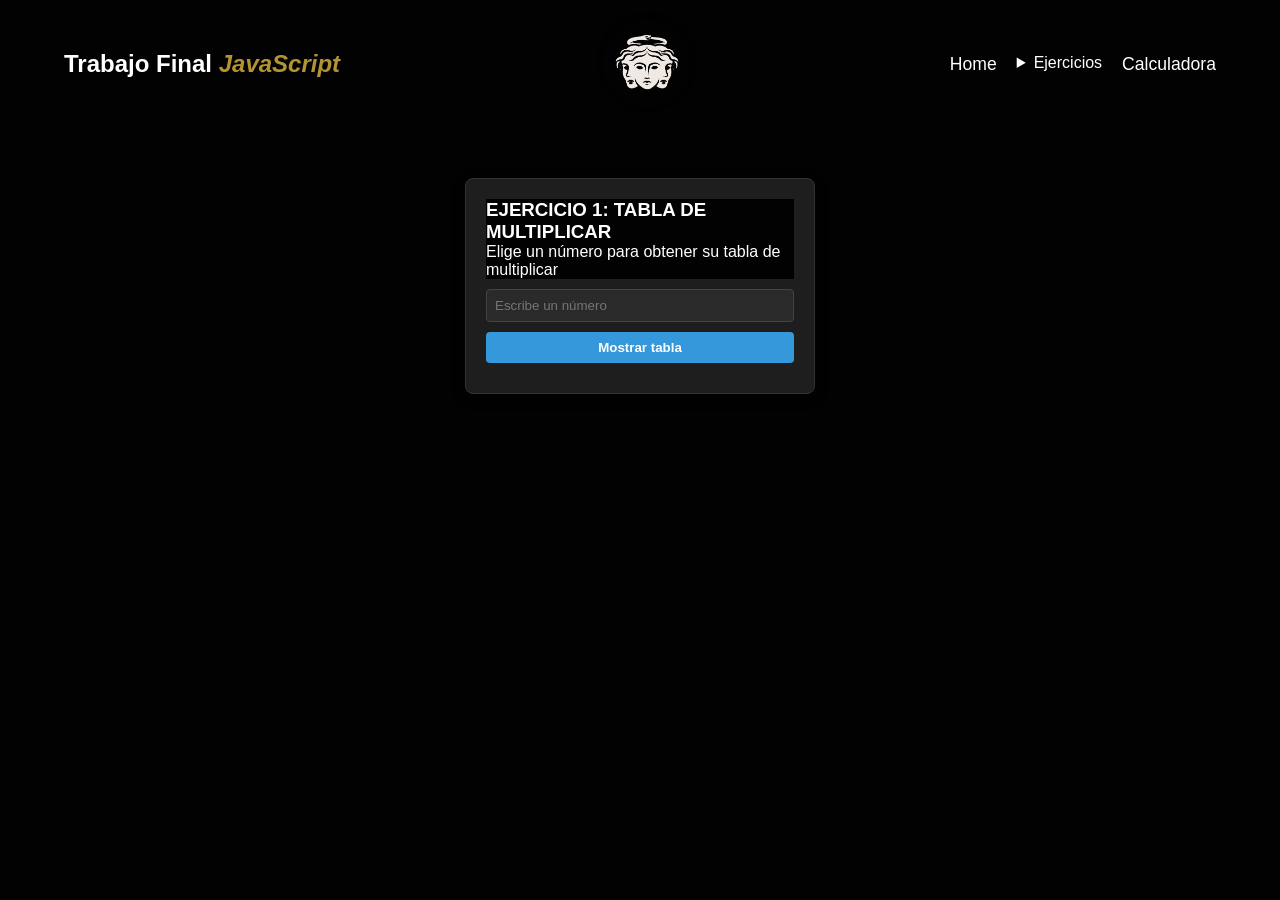
<file: TrabajoJavaScript/Eje01-TablasMultiplicar/HTML/index.html>
<!DOCTYPE html>
<html lang="en">

<head>
    <meta charset="UTF-8">
    <meta name="viewport" content="width=device-width, initial-scale=1.0">
    <title>Ejercicio 01</title>
    <link rel="stylesheet" href="../../CSS-DEFAULT/default.css">
</head>

<body>
    <!-- Parte por defecto de todas las paginas -->
    <!--Texto y logo de  la pagina-->
    <div class="header">
        <h2 class="text-logo">Trabajo Final <i style="color:#efc443c0;">JavaScript</i></h2>
        <div class="logo">

            <a href="#container">
                <img src="../../IMGS/logopage.png" alt="Logo" class="imgLogo">
            </a>

        </div>
        <!-- MENU DE LA PAGINA-->
        <nav>
            <ul>
                <li> <a href="../../main/HTML/index.html"> Home </a> </li>
                <!--   <li> <a href="../../MAIN/HTML/index.html#content"  >      Ejercicios    </a> </li> -->
                <details>
                    <summary>Ejercicios</summary>
                    <ul>
                        <li><a href="../../Eje01-TablasMultiplicar/HTML/index.html"> Eje01 </a> </li>
                        <li><a href="../../Eje02-SimuladorDados/HTML/index.html"> Eje02 </a> </li>
                        <li><a href="../../Eje03-AdivinarNumero/HTML/index.html"> Eje03 </a> </li>
                        <li><a href="../../Eje04-ListaTareas/HTML/index.html"> Eje04 </a> </li>
                    </ul>

                </details>
                <li> <a href="../../Eje06-Calculadora/index.html"> Calculadora </a> </li>
            </ul>
        </nav>
    </div>
    <!-------------------------------------------->
    <!--              Ejercicio                 -->
    <!-------------------------------------------->
    <div class="contenedor">
        <h3>EJERCICIO 1: TABLA DE MULTIPLICAR</h3>
        <p>Elige un número para obtener su tabla de multiplicar</p>
        <input type="number" id="num" min="1" max="10" placeholder="Escribe un número">
        <button onclick="tabla()">Mostrar tabla</button>
        <div id="res1"></div>
    </div>



    <script src="../JS/script.js"></script>
</body>

</html>
</file>
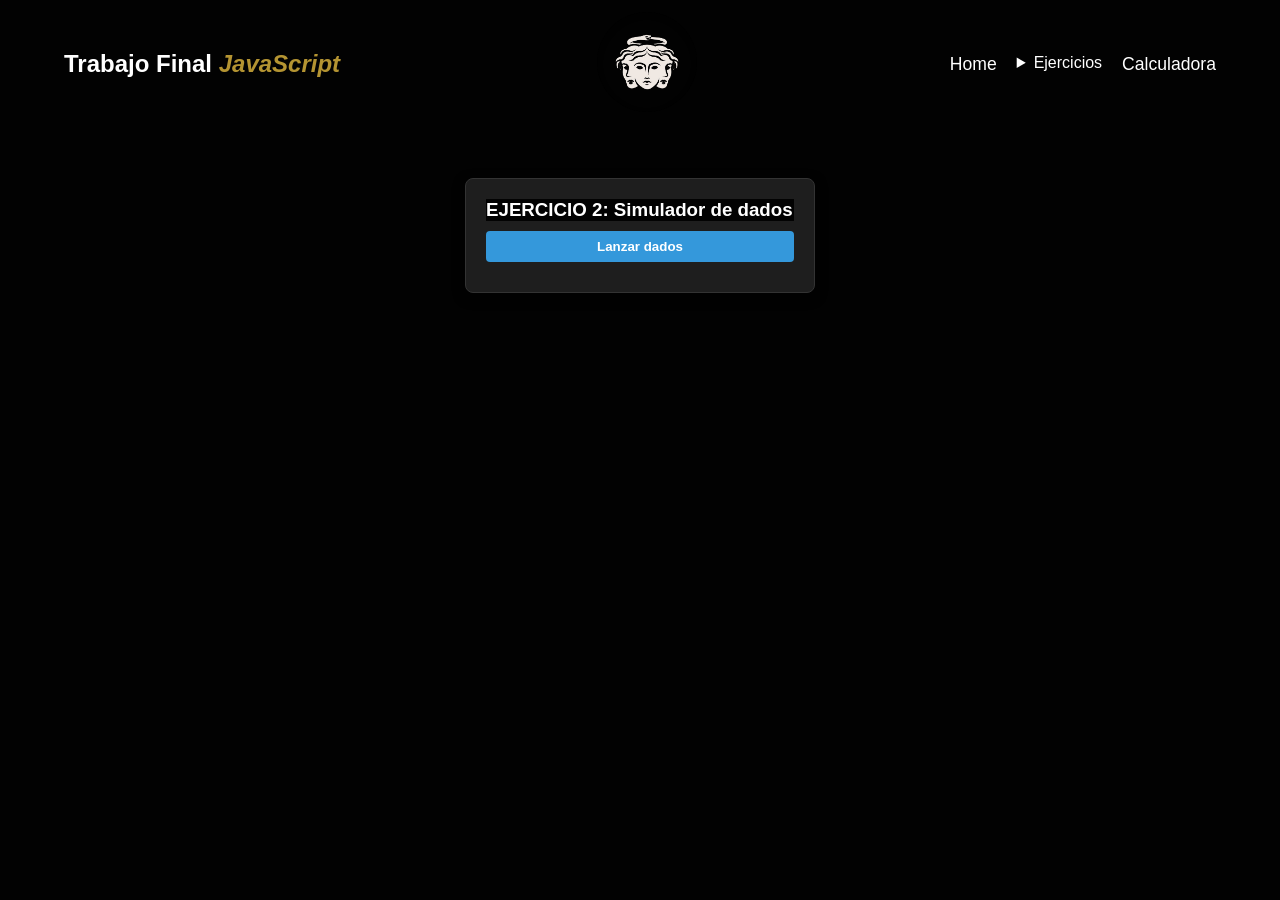
<file: TrabajoJavaScript/Eje02-SimuladorDados/HTML/index.html>
<!DOCTYPE html>
<html lang="en">

<head>
    <meta charset="UTF-8">
    <meta name="viewport" content="width=device-width, initial-scale=1.0">
    <title>Ejercicio 02</title>
    <link rel="stylesheet" href="../../CSS-DEFAULT/default.css">
</head>

<body>
    <!-- Parte por defecto de todas las paginas -->
    <!--Texto y logo de  la pagina-->
    <div class="header">
        <h2 class="text-logo">Trabajo Final <i style="color:#efc443c0;">JavaScript</i> </h2>
        <div class="logo">

            <a href="#container">
                <img src="../../IMGS/logopage.png" alt="Logo" class="imgLogo">
            </a>

        </div>
        <!-- MENU DE LA PAGINA-->
        <nav>
            <ul>
                <li> <a href="../../main/HTML/index.html"> Home </a> </li>
                <!--   <li> <a href="../../MAIN/HTML/index.html#content"  >      Ejercicios    </a> </li> -->
                <details>
                    <summary>Ejercicios</summary>
                    <ul>
                        <li><a href="../../Eje01-TablasMultiplicar/HTML/index.html"> Eje01 </a> </li>
                        <li><a href="../../Eje02-SimuladorDados/HTML/index.html"> Eje02 </a> </li>
                        <li><a href="../../Eje03-AdivinarNumero/HTML/index.html"> Eje03 </a> </li>
                        <li><a href="../../Eje04-ListaTareas/HTML/index.html"> Eje04 </a> </li>
                    </ul>

                </details>
                <li> <a href="../../Eje06-Calculadora/index.html"> Calculadora </a> </li>
            </ul>
        </nav>
    </div>

    <!-- EJERCICIO-->
    <div class="contenedor">
        <h3>EJERCICIO 2: Simulador de dados</h3>
        <button onclick="dados()">Lanzar dados</button>
        <div id="res2"></div>
    </div>
    <script src="../JS/script.js"></script>
</body>

</html>
</file>
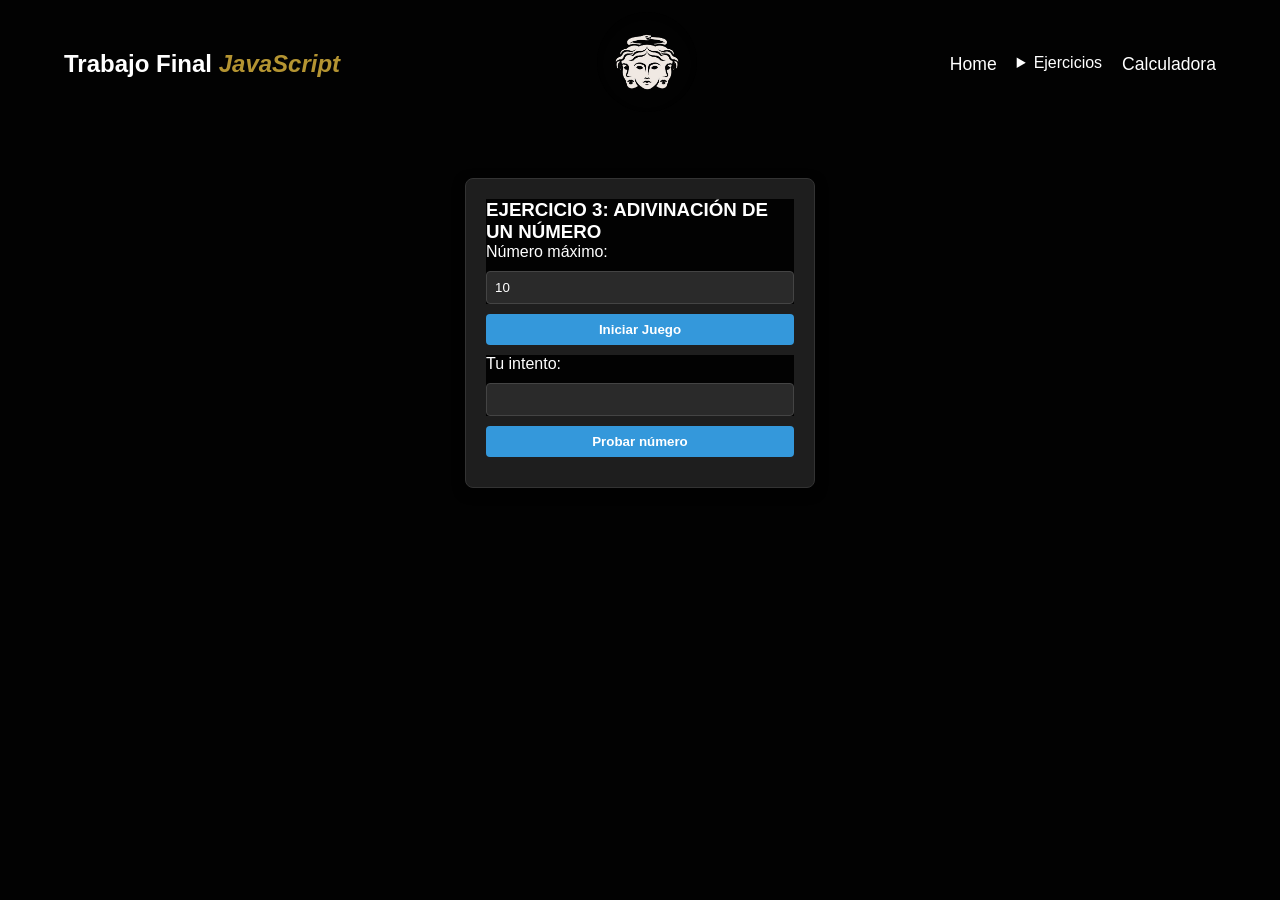
<file: TrabajoJavaScript/Eje03-AdivinarNumero/HTML/index.html>
<!DOCTYPE html>
<html lang="en">

<head>
    <meta charset="UTF-8">
    <meta name="viewport" content="width=device-width, initial-scale=1.0">
    <title>Ejercicio 03</title>
    <link rel="stylesheet" href="../../CSS-DEFAULT/default.css">
</head>

<body>
    <!-- Parte por defecto de todas las paginas -->
    <!--Texto y logo de  la pagina-->
    <div class="header">
        <h2 class="text-logo">Trabajo Final <i style="color:#efc443c0;">JavaScript</i> </h2>
        <div class="logo">

            <a href="#container">
                <img src="../../IMGS/logopage.png" alt="Logo" class="imgLogo">
            </a>

        </div>
        <!-- MENU DE LA PAGINA-->
        <nav>
            <ul>
                <li> <a href="../../main/HTML/index.html"> Home </a> </li>
                <!--   <li> <a href="../../MAIN/HTML/index.html#content"  >      Ejercicios    </a> </li> -->
                <details>
                    <summary>Ejercicios</summary>
                    <ul>
                        <li><a href="../../Eje01-TablasMultiplicar/HTML/index.html"> Eje01 </a> </li>
                        <li><a href="../../Eje02-SimuladorDados/HTML/index.html"> Eje02 </a> </li>
                        <li><a href="../../Eje03-AdivinarNumero/HTML/index.html"> Eje03 </a> </li>
                        <li><a href="../../Eje04-ListaTareas/HTML/index.html"> Eje04 </a> </li>
                    </ul>

                </details>
                <li> <a href="../../Eje06-Calculadora/index.html"> Calculadora </a> </li>
            </ul>
        </nav>
    </div>
    
    <!-- EJERCICIO 3-->
    <div class="contenedor">
        <h3>EJERCICIO 3: ADIVINACIÓN DE UN NÚMERO</h3>
        <p>Número máximo: <input type="number" id="max" value="10"></p>
        <button onclick="comenzar()">Iniciar Juego</button>
        <p>Tu intento: <input type="number" id="intento"></p>
        <button onclick="adivinar()">Probar número</button>
        <p id="res3"></p>
    </div>
    <script src="../JS/script.js"></script>
</body>

</html>
</file>
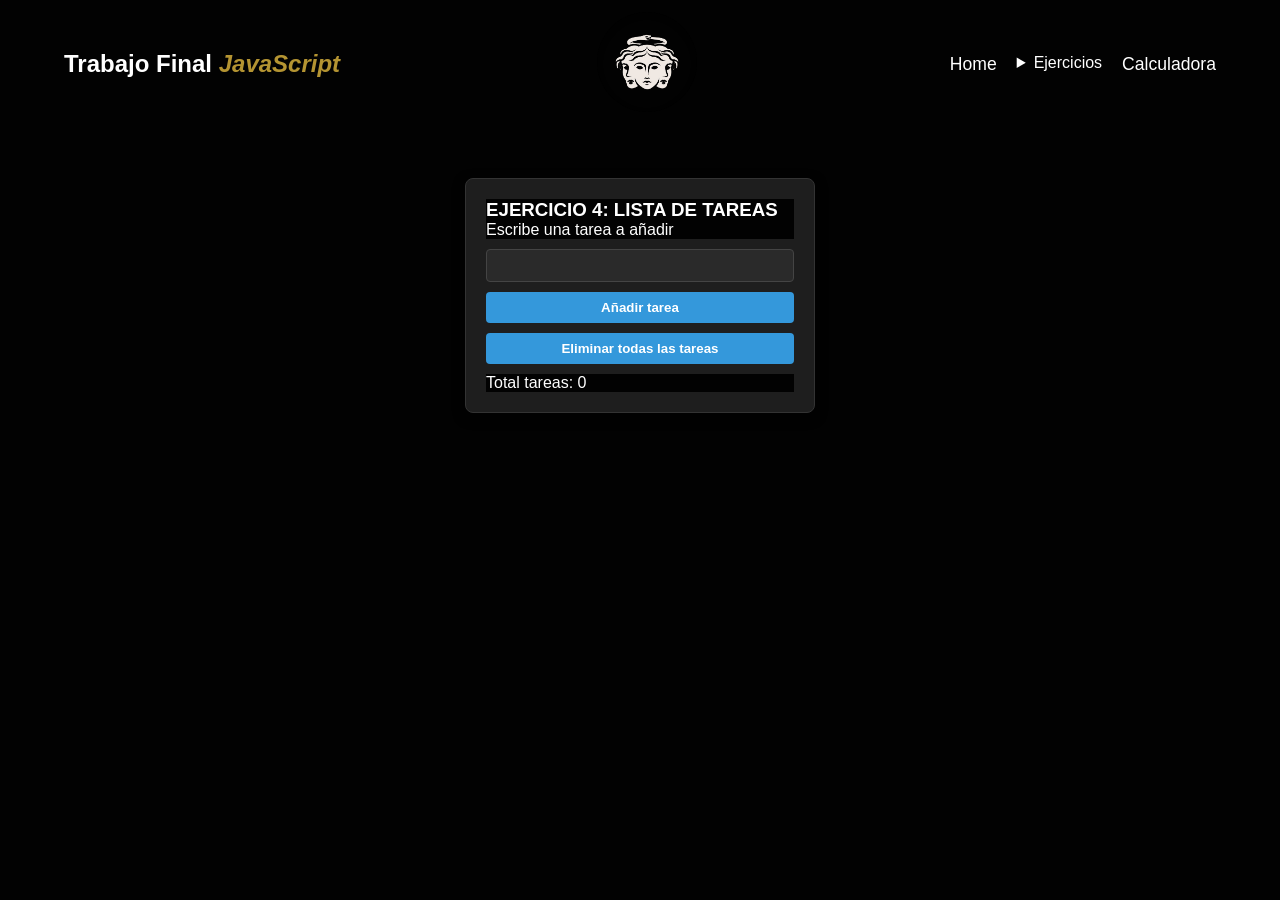
<file: TrabajoJavaScript/Eje04-ListaTareas/HTML/index.html>
<!DOCTYPE html>
<html lang="en">

<head>
    <meta charset="UTF-8">
    <meta name="viewport" content="width=device-width, initial-scale=1.0">
    <title>Ejercicio 04</title>
    <link rel="stylesheet" href="../../CSS-DEFAULT/default.css">
</head>

<body>
    <!-- Parte por defecto de todas las paginas -->
    <!--Texto y logo de  la pagina-->
    <div class="header">
        <h2 class="text-logo">Trabajo Final <i style="color:#efc443c0;">JavaScript</i> </h2>
        <div class="logo">

            <a href="#container">
                <img src="../../IMGS/logopage.png" alt="Logo" class="imgLogo">
            </a>

        </div>
        <!-- MENU DE LA PAGINA-->
        <nav>
            <ul>
                <li> <a href="../../main/HTML/index.html"> Home </a> </li>
                <!--   <li> <a href="../../MAIN/HTML/index.html#content"  >      Ejercicios    </a> </li> -->
                <details>
                    <summary>Ejercicios</summary>
                    <ul>
                        <li><a href="../../Eje01-TablasMultiplicar/HTML/index.html"> Eje01 </a> </li>
                        <li><a href="../../Eje02-SimuladorDados/HTML/index.html"> Eje02 </a> </li>
                        <li><a href="../../Eje03-AdivinarNumero/HTML/index.html"> Eje03 </a> </li>
                        <li><a href="../../Eje04-ListaTareas/HTML/index.html"> Eje04 </a> </li>
                    </ul>

                </details>
                <li> <a href="../../Eje06-Calculadora/index.html"> Calculadora </a> </li>
            </ul>
        </nav>
    </div>

    <!-- EJERCICIO 4-->
    <div class="contenedor">
        <h3>EJERCICIO 4: LISTA DE TAREAS</h3>
        <p>Escribe una tarea a añadir</p>
        <input type="text" id="tarea">
        <button onclick="agregar()">Añadir tarea</button>
        <button onclick="borrar()" style="background: #dc3545;">Eliminar todas las tareas</button>
        <p>Total tareas: <span id="total">0</span></p>
        <ul id="lista"></ul>
    </div>
    <script src="../JS/script.js"></script>
</body>

</html>
</file>
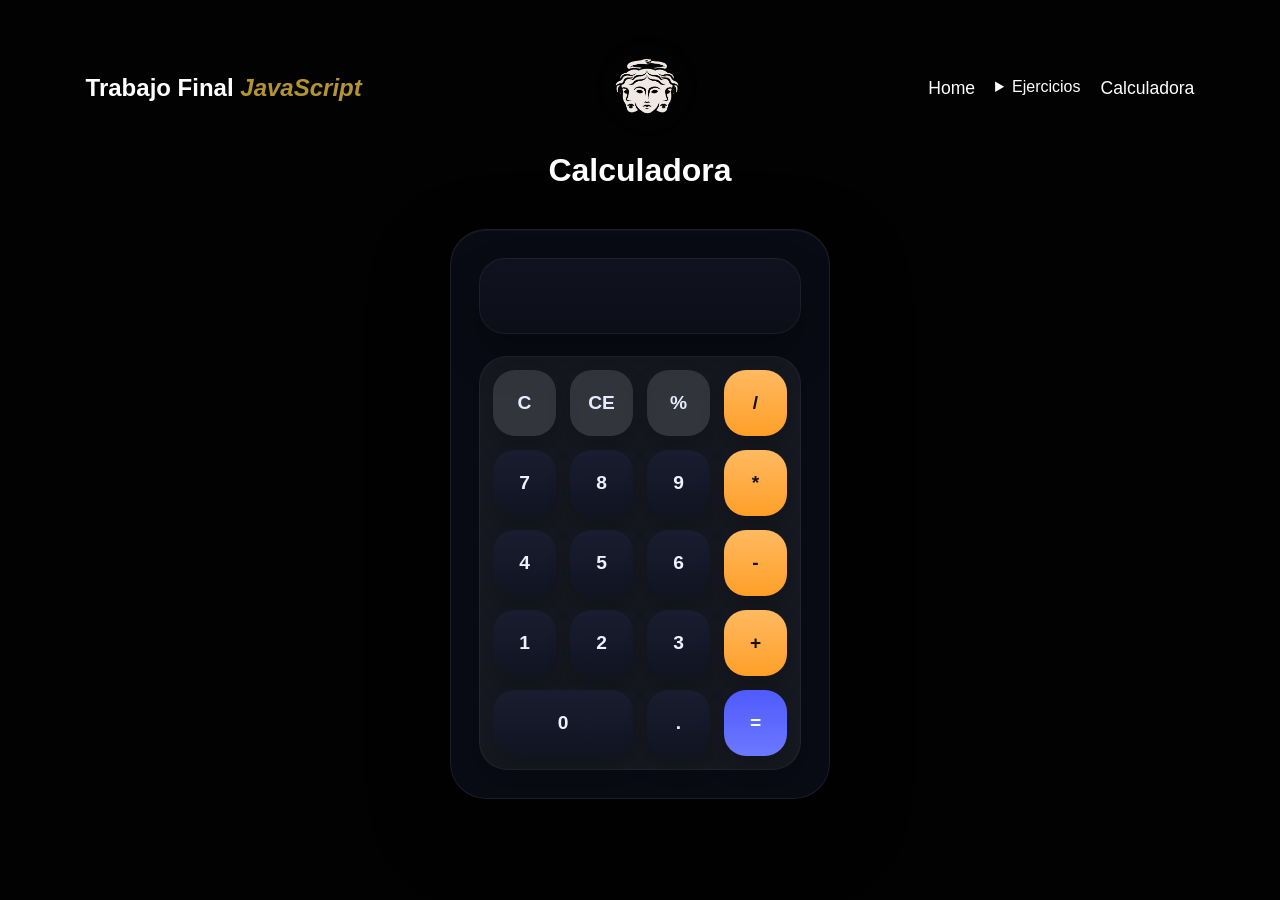
<file: TrabajoJavaScript/Eje06-Calculadora/HTML/index.html>
<!DOCTYPE html>
<html lang="en">
<head>
    <meta charset="UTF-8">
    <meta name="viewport" content="width=device-width, initial-scale=1.0">
    <title>Calculadora</title>
    <link rel="stylesheet" href="../../CSS-DEFAULT/default.css">
</head>
<body>
      <!-- Parte por defecto de todas las paginas -->
        <!--Texto y logo de  la pagina-->
    <div class="header">
        <h2 class="text-logo">Trabajo Final <i style="color:#efc443c0;">JavaScript</i>  </h2>
        <div class="logo">

            <a href="#container">
                <img src="../../IMGS/logopage.png" alt="Logo" class="imgLogo" >
            </a>

        </div>
        <!-- MENU DE LA PAGINA-->
        <nav>
            <ul>
                <li> <a href="../../main/HTML/index.html"> Home </a> </li>
             <!--   <li> <a href="../../MAIN/HTML/index.html#content"  >      Ejercicios    </a> </li> -->
                <details>
                    <summary>Ejercicios</summary>
                    <ul>
                        <li><a href="../../Eje01-TablasMultiplicar/HTML/index.html">   Eje01    </a> </li>
                        <li><a href="../../Eje02-SimuladorDados/HTML/index.html">      Eje02    </a> </li>
                        <li><a href="../../Eje03-AdivinarNumero/HTML/index.html">      Eje03    </a> </li>
                        <li><a href="../../Eje04-ListaTareas/HTML/index.html">         Eje04    </a> </li>
                    </ul>

                </details>
                <li> <a href="../../Eje06-Calculadora/index.html"  >      Calculadora   </a> </li>
            </ul>
        </nav>
    </div>
  <!-------------------------------------------->
  <!--              Calculadora               -->
  <!-------------------------------------------->
  <div class="nombre" style="align-items: center;justify-content: center; display: flex; height: 100%; color: white;">
            <h1>Calculadora</h1>
        </div>
    <div class="Eje06-Calculadora">
        <input type="text" id="pantalla" >
        <div class="container" id="botones"></div>
    
    </div>

    <style>
        body {
            background: transparent !important;
            color: #f4f7ff;
            font-family: -apple-system, BlinkMacSystemFont, "Segoe UI", sans-serif;
            min-height: 100vh;
            margin: 0;
            padding: 24px;
        }

        .Eje06-Calculadora {
            margin: 40px auto;
            max-width: 380px;
            padding: 28px;
            border-radius: 36px;
            background: rgba(9, 12, 22, 0.92) !important;
            border: 1px solid rgba(255, 255, 255, 0.08);
            box-shadow: 0 30px 80px rgba(0, 0, 0, 0.35), inset 0 1px 0 rgba(255, 255, 255, 0.04);
            backdrop-filter: blur(18px);
        }

        .Eje06-Calculadora .nombre {
            margin-bottom: 12px;
        }

        .Eje06-Calculadora h1 {
            margin: 0 0 20px;
            font-size: 2rem;
            letter-spacing: -0.03em;
            text-align: center;
            color: #f8f9ff;
        }

        #pantalla {
            width: 100%;
            border: none;
            border-radius: 26px;
            padding: 18px 22px;
            font-size: 2.2rem;
            color: #f8f9ff;
            background: linear-gradient(180deg, rgba(16, 18, 32, 0.96), rgba(12, 14, 24, 0.96));
            box-shadow: inset 0 0 0 1px rgba(255, 255, 255, 0.06), 0 22px 40px rgba(0, 0, 0, 0.26);
            text-align: right;
            margin-bottom: 22px;
        }

        #pantalla:focus {
            outline: none;
            box-shadow: inset 0 0 0 1px rgba(255, 255, 255, 0.08), 0 0 0 3px rgba(79, 91, 251, 0.35);
        }

        .container {
            display: grid;
            grid-template-columns: repeat(4, minmax(0, 1fr));
            gap: 14px;
            padding: 14px;
            border-radius: 28px;
            background: rgba(255, 255, 255, 0.06) !important;
            box-shadow: inset 0 0 0 1px rgba(255, 255, 255, 0.05);
        }

        .container button {
            border: none;
            border-radius: 22px;
            min-height: 66px;
            font-size: 1.2rem;
            font-weight: 600;
            color: #eef1ff;
            background: linear-gradient(180deg, #191d2f, #111421) !important;
            box-shadow: 0 12px 22px rgba(0, 0, 0, 0.22);
            transition: transform 0.18s ease, box-shadow 0.18s ease, background 0.18s ease;
            cursor: pointer;
        }

        .container button:hover {
            transform: translateY(-1px);
            box-shadow: 0 16px 28px rgba(0, 0, 0, 0.28);
        }

        .container button:active {
            transform: translateY(1px);
            box-shadow: 0 8px 16px rgba(0, 0, 0, 0.18);
        }

        .container button:nth-child(4n):not(:last-child) {
            background: linear-gradient(180deg, #ffba61, #ff9f28) !important;
            color: #111;
        }

        .container button:last-child {
            background: linear-gradient(180deg, #4f5bfb, #6b78ff) !important;
            color: #f9fbff;
        }

        .container button:nth-child(1),
        .container button:nth-child(2),
        .container button:nth-child(3) {
            background: rgba(255, 255, 255, 0.12) !important;
            color: #e8ebff;
        }

        .container button.btn-cero {
            grid-column: span 2;
        }
    </style>


    <script src="../JS/script.js"></script>
</body>
</html>
</file>
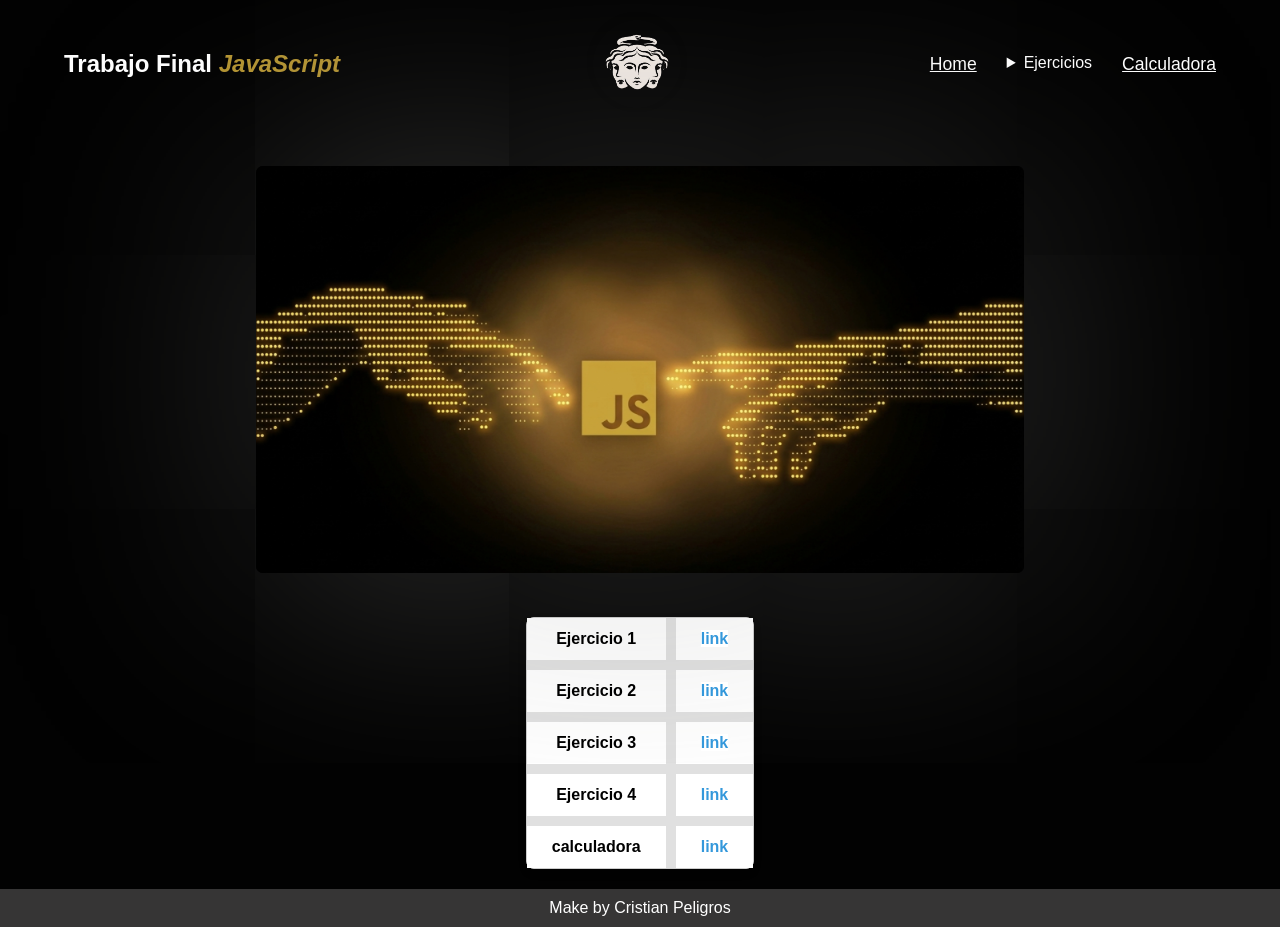
<file: TrabajoJavaScript/main/HTML/index.html>
<!DOCTYPE html>
<html lang="es">

<head>
    <meta charset="UTF-8">
    <meta name="viewport" content="width=device-width, initial-scale=1.0">
    <title>HOME</title>
    <link rel="stylesheet" href="../CSS/style.css">
</head>

<body>
    <div class="header">
        <h2 class="text-logo">Trabajo Final <i style="color:#efc443c0;">JavaScript</i></h2>
        <div class="logo">
            <a href="#container">
                <img src="../../IMGS/logopage.png" alt="Logo" class="imgLogo">
            </a>
        </div>

        <nav>
            <ul>
                <li> <a href="#container"> Home </a> </li>
                <details>
                    <summary>Ejercicios</summary>
                    <ul>
                        <li><a href="../../Eje01-TablasMultiplicar/HTML/index.html"> Eje01 </a> </li>
                        <li><a href="../../Eje02-SimuladorDados/HTML/index.html"> Eje02 </a> </li>
                        <li><a href="../../Eje03-AdivinarNumero/HTML/index.html"> Eje03 </a> </li>
                        <li><a href="../../Eje04-ListaTareas/HTML/index.html"> Eje04 </a> </li>
                    </ul>

                </details>
                <li> <a href="../../Eje06-Calculadora/HTML/index.html"> Calculadora </a> </li>
            </ul>
        </nav>
    </div>

    <!-- HEADER DE LA PAGINA 🖼️ -->
    <div class="main-info" id="container">
        <a href="https://developer.mozilla.org/es/docs/Web/JavaScript" style="list-style: none; text-decoration: none;">
            <img src="../../IMGS/LOGOPAGE.png" alt="btw" class="JavalonIMG">
        </a>
    </div>

    <table class="tabla-excel">
        <tr>
            <td>
                <h2>Ejercicio 1</h2>
            </td>
            <td><a href="../../Eje01-TablasMultiplicar/HTML/index.html">link</a></td>
        </tr>
        <tr>
            <td>
                <h2>Ejercicio 2</h2>
            </td>
            <td><a href="../../Eje02-SimuladorDados/HTML/index.html">link</a></td>
        </tr>
        <tr>
            <td>
                <h2>Ejercicio 3</h2>
            </td>
            <td><a href="../../Eje03-AdivinarNumero/HTML/index.html">link</a></td>
        </tr>
        <tr>
            <td>
                <h2>Ejercicio 4</h2>
            </td>
            <td><a href="../../Eje04-ListaTareas/HTML/index.html">link</a></td>
        </tr>
        <tr>
            <td>
                <h2>calculadora</h2>
            </td>
            <td><a href="../../Eje06-Calculadora/HTML/index.html">link</a></td>
        </tr>
    </table>


    <footer
        style="color: white; background-color: rgb(54, 53, 53); text-align: center; padding: 10px; margin-top: 20px;">
        Make by Cristian Peligros
    </footer>
</body>

</html>
</file>
<file: TrabajoJavaScript/CSS-DEFAULT/default.css>
/* 1. Reset básico para quitar espacios en blanco del navegador */
* {
    margin: 0;
    padding: 0;
    box-sizing: border-box;
    background-color: #020202;
}

body {
    font-family: Arial, Helvetica, sans-serif; /* Una letra más moderna */
    background-color: #020202;
}
.header {
    display: flex;
    justify-content: space-between; 
    align-items: center;     
    text-decoration: none;
    padding: 10px 5%;        
    color: white;
    width: 100%;             
}

/* Color blanco indice letra */ 

.header nav ul {
     list-style: none;
     display: flex;
     gap:20px;
     padding: 0;
     margin: 0;
}
.header nav ul li a {
    color: white;
    font-size: 1.1rem;
    cursor: pointer;
    transition: color 0.3s; 
    text-decoration: none;
    
}

/* Efecto al pasar el ratón */
.header nav ul li a:hover {
    color: #ffca28;         
}



/* 3. Control del Logo */
.logo {
    display: flex;
    align-items: center;
}

.imgLogo {
    margin: 2%;
    height: 100px;           
    width: auto;           
    border-radius: 55px;   
    box-shadow: inset 0px 2px 5px rgba(0, 0,0, 0.5);
    color:white;
}


body {
    font-family: Arial, Helvetica, sans-serif; 
}



/* estilo para ejercicios */

.contenedor {
    background-color: #1e1e1e !important;
    color: #ffffff !important;
    width: 350px;
    margin-left: auto;
    margin-right: auto;
    margin-top: 50px;
    padding: 20px;
    
    /* Borde gris claro fino que destaca sobre el fondo negro */
    border: 1px solid #333333;
    border-radius: 8px;
    box-shadow: 0 4px 12px rgba(0, 0, 0, 0.5);
}

/* Forzamos color */
.contenedor h3, .contenedor p, .contenedor div, .contenedor span, .contenedor ul, .contenedor li {
    color: #ffffff !important;
}

/* Cajas de entrada gris oscuro con texto blanco */
.contenedor input {
    display: block;
    width: 100%;
    margin: 10px 0;
    padding: 8px;
    box-sizing: border-box;
    background-color: #2a2a2a !important;
    color: #ffffff !important;
    border: 1px solid #444444;
    border-radius: 4px;
}

/* Botón azul que resalta bien en entornos oscuros */
.contenedor button {
    display: block;
    width: 100%;
    margin: 10px 0;
    padding: 8px;
    box-sizing: border-box;
    background-color: #3498db !important;
    color: #ffffff !important;
    border: none;
    border-radius: 4px;
    cursor: pointer;
    font-weight: bold;
}

.contenedor button:hover {
    background-color: #2980b9 !important;
}
</file>
<file: TrabajoJavaScript/main/CSS/style.css>
/* 1. Reset básico para quitar espacios en blanco del navegador */
* {
    margin: 0;
    padding: 0;
    box-sizing: border-box;
    
}

body {
    font-family: Arial, Helvetica, sans-serif; /* Una letra más moderna */
    background-color: #020202;
}

/* Parte de arriba */
.header {
    display: flex;
    justify-content: space-between; 
    align-items: center;     
    text-decoration: none;
    padding: 10px 5%;        
    color: white;
    width: 100%;  
    list-style: none;           
}


.header nav ul {
    display: flex;          
    list-style: none;       
    gap: 30px;              
}

.header nav ul li a {

    color: white;
    font-size: 1.1rem;
    cursor: pointer;
    transition: color 0.3s; 
    list-style: none;
    
}

/* Efecto al pasar el ratón */
.header nav ul li a:hover {
    color: #ffca28;         
}


/* Logo */
.logo {
    display: flex;
    align-items: center;
}

.imgLogo {
    margin: 2%;
    height: 100px;           
    width: auto;           
    border-radius: 55px;   
    box-shadow: inset 0px 2px 5px rgba(0, 0,0, 0.5);
    color:white;
}

.JavalonIMG {
    width: 60%;
    height: 80%;
    margin-left: 20%;
    margin-right: 20%;
    margin-top: 3%;
    border-radius: 7px;
    box-shadow: 5px 5px 500px 5px #9696955d;
}

.main-info :hover {
    box-shadow: 7px 7px 500px 7px #efc443c0;
}


 /* Ejercicios  */


.box {
    
    color: #fff;
    background-color: rgb(54, 53, 53);
    
    align-items: center;
    justify-content: center;
    margin: 5%;
    padding: 5%;
    border-radius: 25px;
   

}

.content {
    color: white;
    margin: 0;
    margin-top: 25%;
    padding: 0;
}

.info-bottom {
    background-color: rgb(54, 53, 53);
}

/* tabla */ 
.tabla-excel {
    background-color: white !important;
    margin-left: auto;
    margin-right: auto;
    margin-top: 40px;
    
    /* Une los bordes y permite redondear las esquinas */
    border-collapse: separate; 
    border-spacing: 0;
    
    /* Borde exterior redondeado */
    border: 1px solid #ccc;
    border-radius: 8px;
    box-shadow: 0 4px 8px rgba(0,0,0,0.1);
}

/* Estilo para las celdas (filas y columnas) */
.tabla-excel td {
    padding: 12px 25px;
    border-bottom: 10px solid #e0e0e0;
    border-right: 10px solid #e0e0e0;
    text-align: center;
    background-color: white !important;

}

/* Quita la línea vertical sobrante en la última columna */
.tabla-excel td:last-child {
    border-right: none;
    background-color: white !important;
}

/* Quita la línea horizontal sobrante en la última fila */
.tabla-excel tr:last-child td {
    border-bottom: none;
     background-color: white !important;
}

/* Estilo para los textos dentro de la tabla */
.tabla-excel h2 {
    margin: 0;
    color: black !important;
    font-size: 16px;
    font-family: sans-serif;
     background-color: white !important;
}

.tabla-excel a {
    color: #3498db !important;
    font-weight: bold;
    text-decoration: none;
    font-family: sans-serif;
     background-color: white !important;
}

.tabla-excel a:hover {
    text-decoration: underline;
}
</file>
